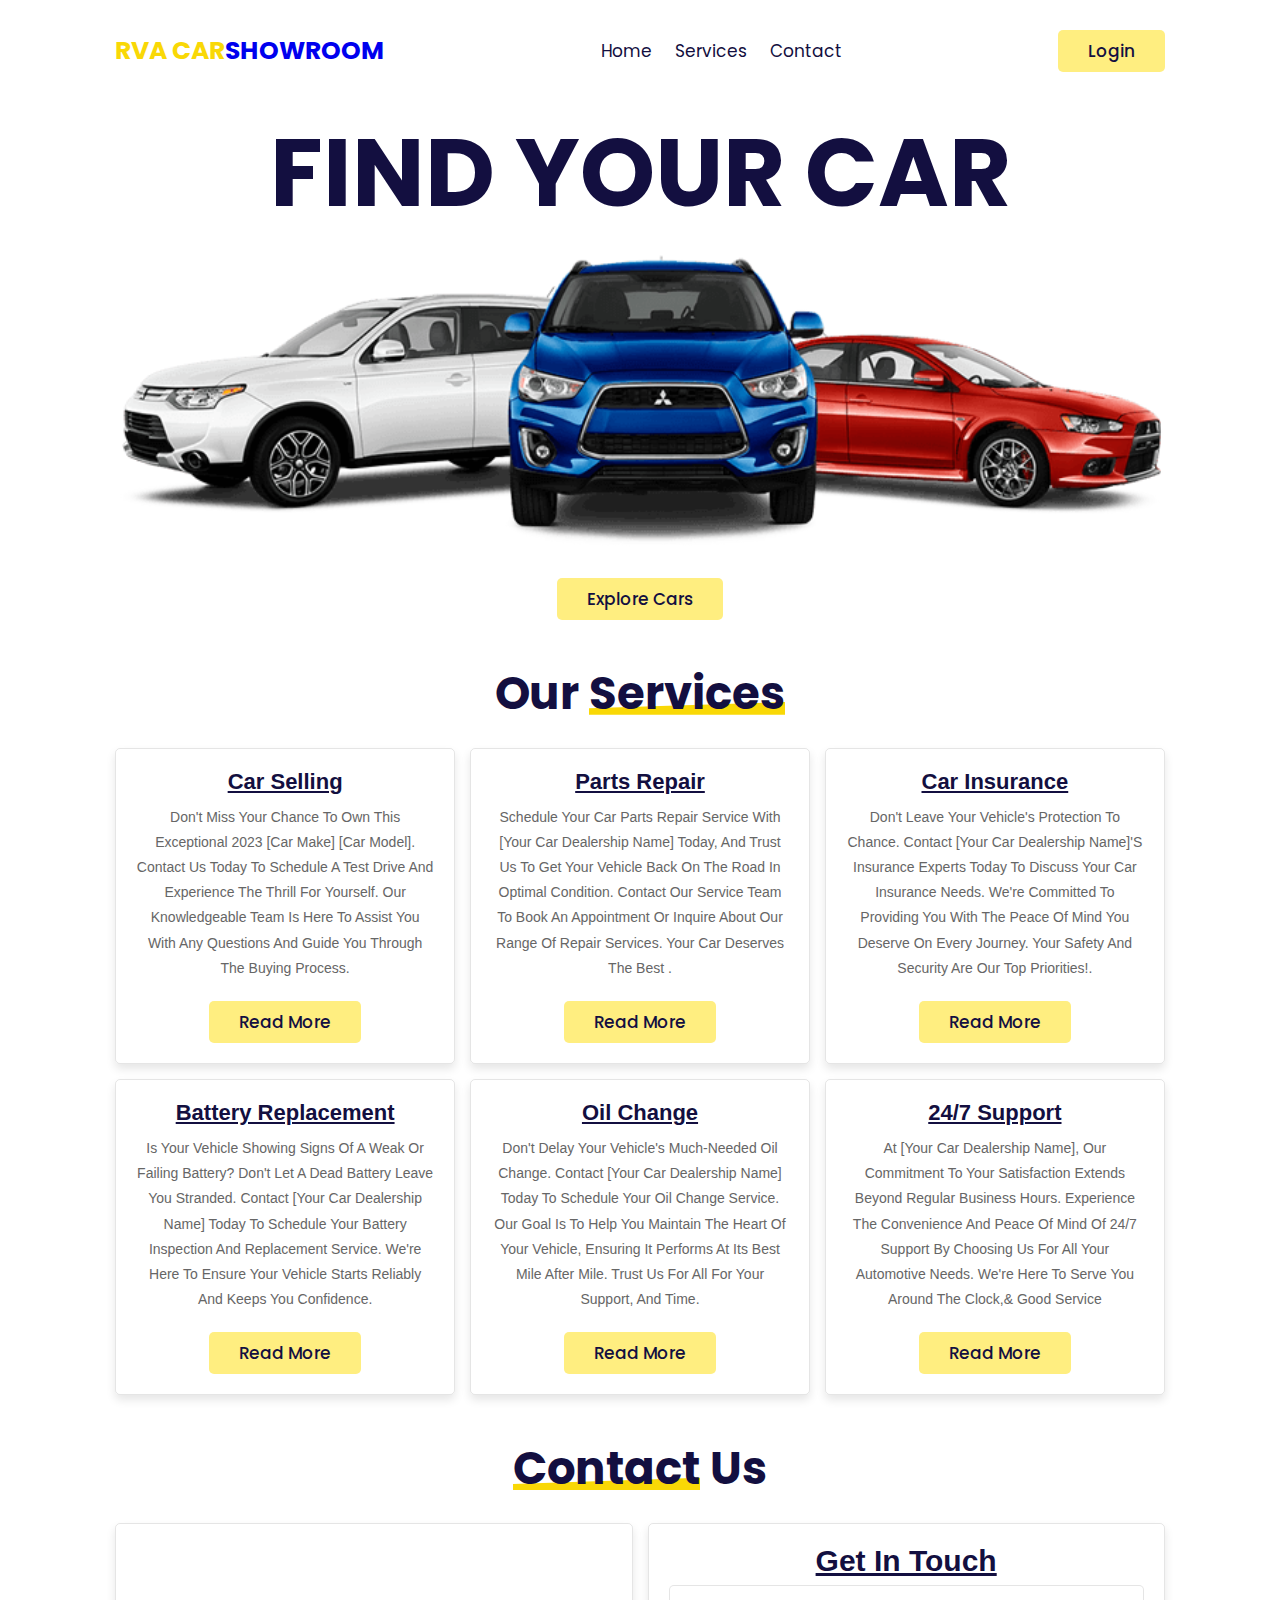
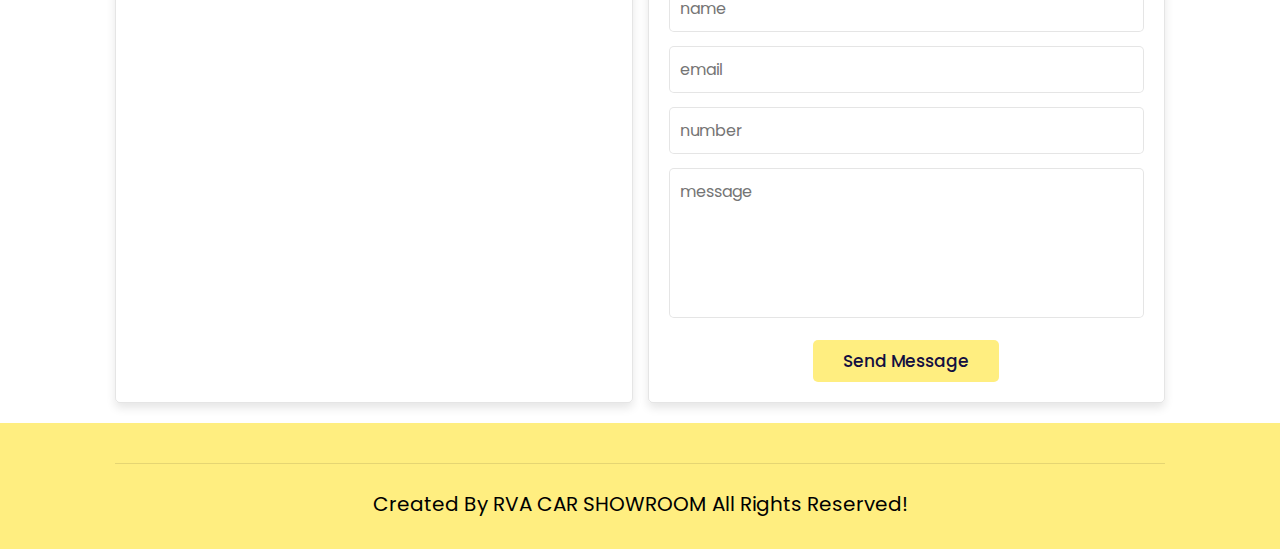
<file: src/main/webapp/index.html>
<!DOCTYPE html>
<html lang="en">
<head>
    <meta charset="UTF-8">
    <meta name="viewport" content="width=device-width, initial-scale=1.0">
    <title>RVA SHOW ROOM</title>

    <link rel="stylesheet" href="https://cdn.jsdelivr.net/npm/swiper@10/swiper-bundle.min.css"/>

    <link rel="stylesheet" href="https://cdnjs.cloudflare.com/ajax/libs/font-awesome/6.4.2/css/all.min.css" integrity="sha512-z3gLpd7yknf1YoNbCzqRKc4qyor8gaKU1qmn+CShxbuBusANI9QpRohGBreCFkKxLhei6S9CQXFEbbKuqLg0DA==" crossorigin="anonymous" referrerpolicy="no-referrer" />
    
    <link rel="stylesheet" href="index.css">

</head>
<body>
    <header class="header">
        <div id="menu-btn" class="fas fa-bars"></div>
        <a href="index.html" class="logo"> <span>RVA CAR</span>SHOWROOM</a>
        <nav class="navbar">
            <a href="#home">Home</a>
            <a href="#services">Services</a>
            <a href="#contact">Contact</a>
        </nav>

       
        <div id="login-btn">
            <button class="btn" id="openModal">Login</button>
        </div>
    
        <!-- The Modal -->
        <div id="loginModal" class="modal">
            <div class="modal-content">
                <span class="close">&times;</span>
                <h2>Select Login Type</h2>
                <button class="btn" id="userLogin">User Login</button>
                <button class="btn" id="sellerLogin">Seller Login</button>
            </div>
        </div>
    
        <script>
            // Get the modal
            var modal = document.getElementById("loginModal");
    
            // Get the button that opens the modal
            var btn = document.getElementById("openModal");
    
            // Get the <span> element that closes the modal
            var span = document.getElementsByClassName("close")[0];
    
            // When the user clicks the button, open the modal 
            btn.onclick = function() {
                modal.style.display = "block";
            }
    
            // When the user clicks on <span> (x), close the modal
            span.onclick = function() {
                modal.style.display = "none";
            }
    
            // When the user clicks anywhere outside of the modal, close it
            window.onclick = function(event) {
                if (event.target == modal) {
                    modal.style.display = "none";
                }
            }
    
            // Add event listeners for the login buttons
            document.getElementById("userLogin").onclick = function() {
                window.location.href = "userlogin.jsf"; // Replace with the actual user login page URL
            }
    
            document.getElementById("sellerLogin").onclick = function() {
                window.location.href = "sellerlogin.jsf"; // Replace with the actual seller login page URL
            }
        </script>
    </header>

    <section class="home" id="home">
        <h1 class="home-parallax" data-speed="-2">Find your car</h1>
        <img class="home-parallax" data-speed="5" src="car-inventory.png" alt="">
        <a href="userlogin.jsf" class="btn home-parallax" data-speed="7">Explore cars</a>
    </section>

    
    
    <section class="services" id="services">
        <h1 class="heading"> Our <span> Services </span></h1>
        <div class="box-container">
            <div class="box">
                <i class="fas fa-car"></i>
                <h3>Car Selling</h3>
                <p>Don't miss your chance to own this exceptional 2023 [Car Make] [Car Model]. Contact us today to schedule a test drive and experience the thrill for yourself. Our knowledgeable team is here to assist you with any questions and guide you through the buying process. </p>
                <a href="" class="btn">Read more</a>
            </div>

            <div class="box">
                <i class="fas fa-tools"></i>
                <h3>Parts Repair</h3>
                <p>Schedule your car parts repair service with [Your Car Dealership Name] today, and trust us to get your vehicle back on the road in optimal condition. Contact our service team to book an appointment or inquire about our range of repair services. Your car deserves the best .</p>
                <a href="#" class="btn">Read more</a>
            </div>

            <div class="box">
                <i class="fas fa-car-crash"></i>
                <h3>Car Insurance</h3>
                <p>Don't leave your vehicle's protection to chance. Contact [Your Car Dealership Name]'s insurance experts today to discuss your car insurance needs. We're committed to providing you with the peace of mind you deserve on every journey. Your safety and security are our top priorities!.</p>
                <a href="#" class="btn">Read more</a>
            </div>

            <div class="box">
                <i class="fas fa-car-battery"></i>
                <h3>Battery Replacement</h3>
                <p>Is your vehicle showing signs of a weak or failing battery? Don't let a dead battery leave you stranded. Contact [Your Car Dealership Name] today to schedule your battery inspection and replacement service. We're here to ensure your vehicle starts reliably and keeps you confidence.</p>
                <a href="#" class="btn">Read more</a>
            </div>

            <div class="box">
                <i class="fas fa-gas-pump"></i>
                <h3>Oil Change</h3>
                <p>Don't delay your vehicle's much-needed oil change. Contact [Your Car Dealership Name] today to schedule your oil change service. Our goal is to help you maintain the heart of your vehicle, ensuring it performs at its best mile after mile. Trust us for all for your support, and time.</p>
                <a href="#" class="btn">Read more</a>
            </div>


            <div class="box">
                <i class="fas fa-headset"></i>
                <h3>24/7 Support </h3>
                <p>At [Your Car Dealership Name], our commitment to your satisfaction extends beyond regular business hours. Experience the convenience and peace of mind of 24/7 support by choosing us for all your automotive needs. We're here to serve you around the clock,& good service</p>
                <a href="#" class="btn">Read more</a>
            </div>
        </div>
    </section>

   <section class="contact" id="contact">

   <h1 class="heading"> <span>Contact</span> us</h1>


   <div class="row">

    <iframe class="map" src="https://www.google.com/maps/embed?pb=!1m18!1m12!1m3!1d30278.13710417882!2d73.80464134611223!3d18.44887904868683!2m3!1f0!2f0!3f0!3m2!1i1024!2i768!4f13.1!3m3!1m2!1s0x3bc2953f2263c307%3A0x79aeb881437adebd!2sNarhe%2C%20Pune%2C%20Maharashtra!5e0!3m2!1sen!2sin!4v1696148636481!5m2!1sen!2sin" allowfullscreen="" loading="lazy" referrerpolicy="no-referrer-when-downgrade"></iframe>

    <form action="">
        <h3>Get in touch</h3>
        <input type="text" placeholder="name" class="box">
        <input type="email" placeholder="email" class="box">
        <input type="number" placeholder="number" class="box">
        <textarea placeholder="message" class="box" cols="30" rows="10"></textarea>
        <input type="submit" value="send message" class="btn">
    </form>

   </div>
   </section>

   <section class="footer">
     <div class="credit"> Created by RVA CAR SHOWROOM all rights reserved!</div>
   </section>







     
<script src="https://cdn.jsdelivr.net/npm/swiper@10/swiper-bundle.min.js"></script>

    <script src="script.js"></script>
</body>
</html>
</file>
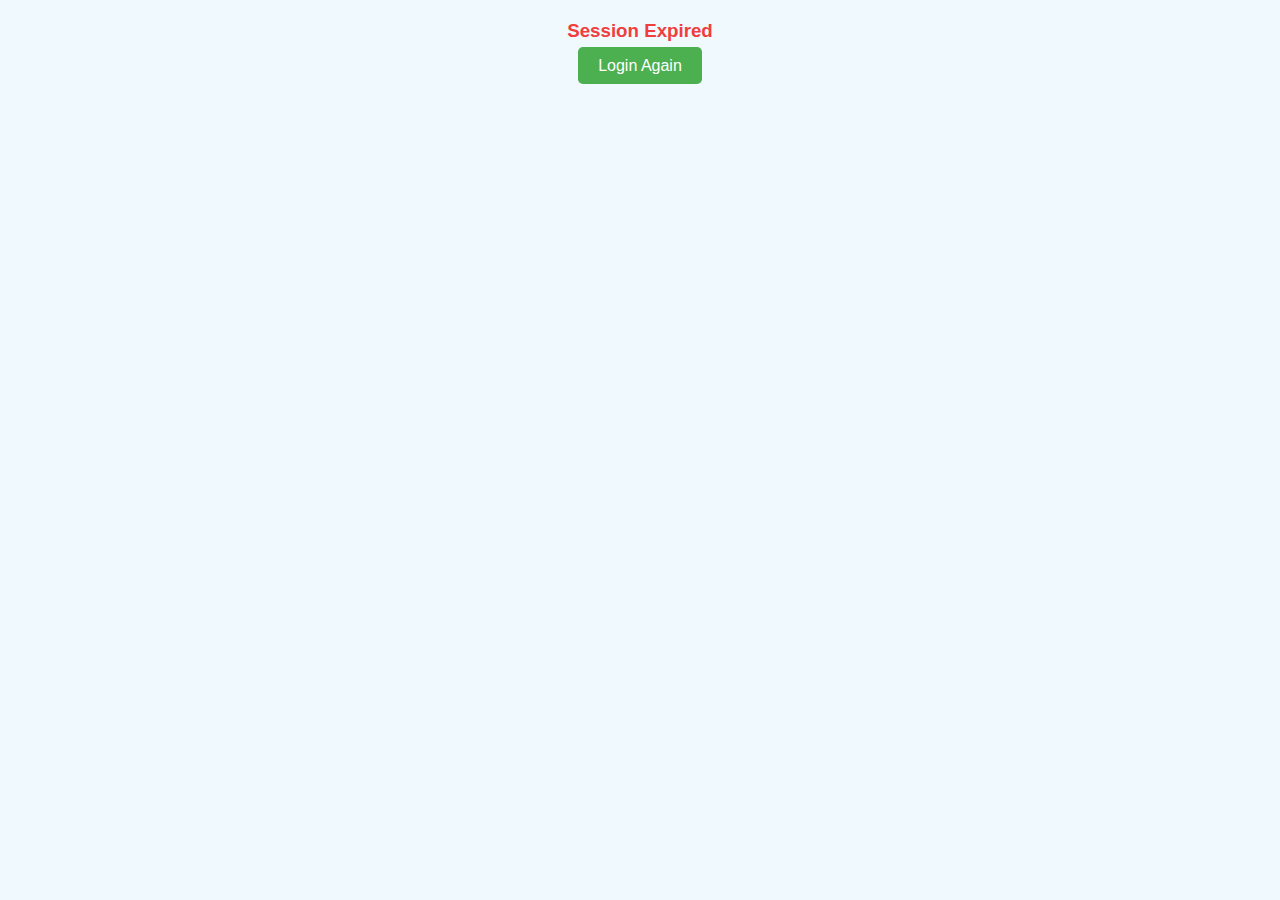
<file: src/main/webapp/sellersessionexpiry.html>
<!DOCTYPE html>
<html>
<head>
  <title>Session expiry</title>
  <style>
    body {
      background-color: #f0f9fe; /* Light blue background */
      font-family: Arial, sans-serif;
      text-align: center; /* Center the content */
      margin: 20px; /* Add some margin for spacing */
    }
    h3 {
      color: #f03e3e; /* Red text for error message */
      margin-bottom: 15px; /* Add space between heading and link */
    }
    a {
      background-color: #4CAF50; /* Green button color */
      color: white;
      padding: 10px 20px; /* Adjust padding for button size */
      text-decoration: none; /* Remove underline */
      border: none;
      border-radius: 5px; /* Rounded corners for a cleaner look */
      cursor: pointer; /* Change cursor on hover for better UX */
    }
    a:hover {
      background-color: #45a049; /* Darker green on hover */
    }
  </style>
</head>
<body>
  <h3>Session Expired</h3>
  <a href="sellerlogin.jsf">Login Again</a>
</body>
</html>
</file>
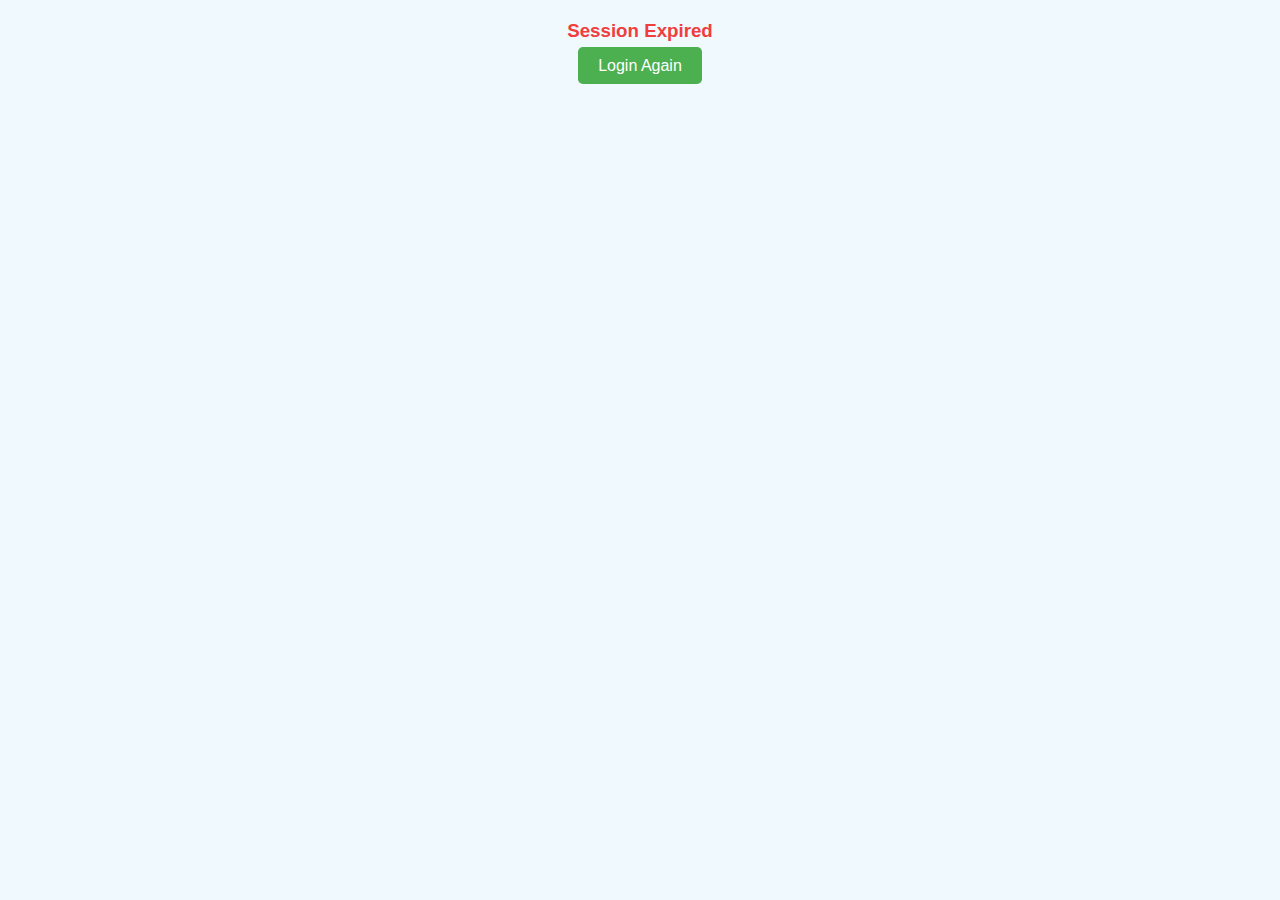
<file: src/main/webapp/usersessionexpiry.html>
<!DOCTYPE html>
<html>
<head>
  <title>Session expiry</title>
  <style>
    body {
      background-color: #f0f9fe; /* Light blue background */
      font-family: Arial, sans-serif;
      text-align: center; /* Center the content */
      margin: 20px; /* Add some margin for spacing */
    }
    h3 {
      color: #f03e3e; /* Red text for error message */
      margin-bottom: 15px; /* Add space between heading and link */
    }
    a {
      background-color: #4CAF50; /* Green button color */
      color: white;
      padding: 10px 20px; /* Adjust padding for button size */
      text-decoration: none; /* Remove underline */
      border: none;
      border-radius: 5px; /* Rounded corners for a cleaner look */
      cursor: pointer; /* Change cursor on hover for better UX */
    }
    a:hover {
      background-color: #45a049; /* Darker green on hover */
    }
  </style>
</head>
<body>
  <h3>Session Expired</h3>
  <a href="userlogin.jsf">Login Again</a>
</body>
</html>
</file>
<file: src/main/webapp/index.css>
@import url('https://fonts.googleapis.com/css2?family=Poppins:wght@100;300;400;500;600&display=swap');
 

:root{
    --yellow: #f9d806;
    --light-yellow:#ffee80;
    --black:#130f40;
    --light-color:#666;
    --border: .1rem solid rgba(0,0,0,.1);
    --box-shadow:0 .5rem 1rem rgba(0,0,0,.1); 
}


 *{
    font-family: 'Poppins', sans-serif;
    margin:0;
    padding: 0;
    box-sizing: border-box;
    outline: none;
    border: none;
    text-decoration: none;
    text-transform: capitalize;
    transition: all .2s linear; 
 }
 
 html{
    font-size: 62.5%;
    overflow-x: hidden;
    scroll-padding-top: 7rem;
    scroll-behavior: smooth;
 }

 section{
    padding: 2rem 9%;
 }

 .heading{
    text-align: center;
    padding-bottom: 2rem;
    font-size: 4.5rem;
    color: var(--black);
 }

 .heading span{
    position: relative;
    z-index: 0;
 }

 .heading span::before{
    content: '';
    position: absolute;
    bottom:1rem;
    left: 0;
    height: 100%;
    width: 100%;
    z-index: -1;
    background: var(--yellow);
    clip-path: polygon(0 90%, 100% 80%, 100% 100%, 0% 100%);
 }

 .btn{
    display: inline-block;
    margin-top: 1rem;
    border-radius: .5rem;
    background: var(--light-yellow);
    color: var(--black);
    font-weight: 500;
    font-size: 1.7rem;
    cursor: pointer;
    padding: .8rem 3rem;
 }

 .btn:hover{
    background: var(--yellow);
 }

 .header{
    position: fixed;
    top: 0;
    left: 0;
    right: 0;
    z-index: 999;
    background: #fff;
    display: flex;
    align-items: center;
    justify-content: space-between;
    padding: 3rem 9%;
 }
  
.header .logo{
    font-size: 2.5rem;
    font-weight: bolder;
} 

.header .logo span{
      color:var(--yellow);
}

.header .navbar a{
    font-size: 1.7rem;
    margin:0 1rem; 
    color: var(--black);
}

.header .navbar a:hover{
    color:var(--yellow);
}

.header .btn{
    margin-top: 0;
}

.header #login-btn i{
    font-size: 2.5rem;
    color: var(--light-color);
    cursor: pointer;
    display: none;
}

#menu-btn{
    font-size: 2.5rem;
    color: var(--light-color);
    cursor: pointer;
    display: none;
}


.header.active{
    box-shadow: var(--box-shadow);
    padding: 2rem 9%;
}

.login-form-container{
    position: fixed;
    top: -105%;
    left: 0;
    z-index: 1000;
    height: 100%;
    width: 100%;
    background: rgba(255,255,255,.9);
    display: flex;
    align-items: center;
    justify-content: center;
    opacity: 0;
}

.login-form-container.active{
    top: 0;
    opacity: 1;
}

.login-form-container form{
    padding: 2rem;
    margin: 2rem;
    border-radius: .5rem;
    box-shadow: var(--box-shadow);
    background: #fff;
    background: var(--border);
    text-align: center;
    width: 40rem;
}

.login-form-container form .buttons{
    display: flex;
    align-items: center;
    gap: 1rem;
}

.login-form-container form .btn{
    display:block;
    width: 100%;
    margin:.5rem 0;
}

.login-form-container form h3{
    color: var(--black);
    font-size: 2.5rem;
    padding-bottom: 1rem;
    text-transform: uppercase;
}

.login-form-container form .box{
    margin:.7rem 0;
    width: 100%;
    text-transform: none;
    color: var(--black);
    font-size: 1.6rem;
    padding: 1rem 1.2rem;
    border: var(--border);
    border-radius: .5rem;
}


.login-form-container form p{
    padding: 1rem 0;
    font-size: 1.5rem;
    color: var(--light-color);
}

.login-form-container form p a{
    color: var(--yellow);
    text-decoration: underline;
}

.login-form-container #close-login-form{
    position: absolute;
    top: 1.5rem;
    right: 2.5rem;
    font-size: 5rem;
    color: var(--black);
    cursor: pointer;
}

.home{
    padding-top: 10rem;
    text-align: center;
    overflow-x: hidden;
}

.home h1{
    font-size: 7.5vw;
    text-transform: uppercase;
    color: var(--black);
    right: 2rem;
}

.home img{
    width: 100%;
    margin: 1rem 0;
}

.icons-container{
    padding-top: 5rem;
    padding-bottom: 5rem;
    display: grid;
    grid-template-columns: repeat(auto-fit, minmax(25rem, 1fr));
    gap: 1.5rem;
    background: #eee;
}

.icons-container .icons{
    display: flex;
    align-items: center;
    gap: 1.5rem;
    padding: 2.5rem;
    background: #fff;
    box-shadow: var(--box-shadow);
    border-radius: .5rem;
}

.icons-container .icons i{
    height: 6rem;
    width: 6rem;
    line-height: 6rem;
    font-size: 2.5rem;
    border-radius: 50%;
    background: #eee;
    color: var(--black);
    text-align: center;
}

.icons-container .icons .content h3{
    color: var(--yellow);
    font-size: 2.5rem;
}
.icons-container .icons .content p{
    color: var(--light-color);
  
    font-size: 1.5rem;
}

.icons-container .icons:hover{
    background: var(--black);
}

.icons-container .icons:hover i{
    background: var(--yellow);
}

.icons-container .icons:hover .content h3{
    color: #fff;
}

.icons-container .icons:hover .content p{
    color: #eee;
}

.vehicles .vehicles-slider{
    padding-bottom: 5rem;
}

.vehicles .vehicles-slider .box{
    text-align: center;
}

.vehicles .vehicles-slider .box img{
    width: 100%;
    opacity: .5;
    transform: scale(.8);
}
.vehicles .vehicles-slider .box .content{
    transform: scale(0);
    padding-top: 1rem;
}

.vehicles .vehicles-slider .swiper-slide-active img{
    opacity: 1;
    transform: scale(1);
}

.vehicles .vehicles-slider .swiper-slide-active .content{
    transform: scale(1);
}

.vehicles .vehicles-slider .box .content h3{
    font-size: 2.5rem;
    color: var(--black);
}

.vehicles .vehicles-slider .box .content .price{
    font-size: 2.5rem;
    color: var(--yellow);
    padding: 1rem 0;
    font-weight: bolder;
}

.vehicles .vehicles-slider .box .content .span{
    font-size: 1.7rem;
    color: var(--light-color);
    padding: 1rem 0;
    font-weight: normal;
}

.vehicles .vehicles-slider .box .content p{
    font-size: 1.6rem;
    padding: 1rem;
    padding-top: 1.5rem;
    border-top: var(--border);
    color:var(--light-color);
}

.vehicles .vehicles-slider .box .content p span{
    color: var(--yellow);
    font-size: .8rem;
    padding:0 .5rem;
}

.swiper-pagination-bullet-active{
    background: var(--yellow);
}

.services .box-container{
    display: grid;
    grid-template-columns: repeat(auto-fit, minmax(30rem, 1fr));
    gap:1.5rem;
}

.services .box-container .box{
    text-align: center;
    padding:2rem;
    border-radius: .5rem;
    box-shadow: var(--box-shadow);
    border:var(--border);
}

.services .box-container .box i{
    height: 6rem;
    width: 6rem;
    line-height: 6rem;
    font-size: 2.5rem;
    color: var(--black);
    background: var(--yellow);
    border-radius: 50%;
    margin-bottom: 1rem;
}

.services .box-container .box h3{
    color: var(--black);
    font-size: 2.2rem;
}

.services .box-container .box p{
    color: var(--light-color);
    font-size: 1.4rem;
    padding: 1rem 0;
    line-height: 1.8;
}

.services .box-container .box:hover{
    background: var(--black);

}

.services .box-container .box:hover h3{
    color: #fff;
}

.services .box-container .box:hover p{
    color: #eee;
}

.featured .featured-slider{
    padding:1rem;
    padding-bottom: 4rem;
}

.featured .featured-slider .box{
    text-align: center;
    padding:2rem;
    box-shadow: var(--box-shadow);
    border:var(--border);
    border-radius: .5rem;
}

.featured .featured-slider .box img{
   /* height: 13rem;*/
   width: 100%;
   padding:2rem;
}

.featured .featured-slider .box:hover img{
    transform: scale(.9);
}

.featured .featured-slider .box h3{
    font-size: 2.2rem;
    color:var(--black);
}

.featured .featured-slider .box .stars{
    padding:1rem 0;
}

.featured .featured-slider .box .stars i{
    font-size: 1.7rem;
    color:var(--yellow);
}

.featured .featured-slider .box .price{
    font-size: 2.5rem;
    color:var(--black);
}

.newsletter{
    padding:6rem 2rem;
    text-align: center;
    background: url(webpage1.jpg) no-repeat;
    background-position: center;
    background-size: cover;
}

.newsletter h3{
    color: rgb(9, 6, 186);
    font-size: 3rem;
    font-weight: bolder;
    opacity: 9;
}

.newsletter p{
    color:white;
    font-size: 1.5rem;
    padding:1rem 0;
}

.newsletter form{
    margin:1rem auto;
    max-width: 60rem;
    height:5rem;
    display: flex;
    box-shadow: var(--box-shadow);
    overflow: hidden;
    border-radius: 5rem;
}

.newsletter form input[type="email"]{
    height: 100%;
    width: 100%;
    font-size: 1.6rem;
    color: var(--black);
    text-transform: none;
    padding:0.9rem;
}

.newsletter form input[type="submit"]{
    height: 100%;
    width: 17rem;
    font-size: 1.7rem;
    color: var(--black);
    background: var(--light-yellow);
    cursor: pointer;
}

.newsletter form input[type="submit"]:hover{
    background: var(--yellow);
}

.reviews .reviews-slider{
    padding-bottom: 3rem;
}
.reviews .reviews-slider .box{
    padding:2rem;
    margin:2rem 0;
    text-align: center;
   opacity: .4;
    transform: scale(.9);
}

.reviews .reviews-slider .swiper-slide-active{
    opacity: 1;
    transform: scale(1);
    box-shadow: var(--box-shadow);
    border: var(--border);
}

.reviews .reviews-slider .box img{
    height:7rem;
    width:7rem;
    border-radius: 50%;
    margin-bottom: 1rem;
}

.reviews .reviews-slider .box .content p{
    font-size: 1.5rem;
    color:var(--light-color);
    padding:1rem 0;
}

.reviews .reviews-slider .box .content h3{
    font-size: 2.2rem;
    color:var(--black);
    padding-bottom: .5rem;
}
.reviews .reviews-slider .box .content .stars i{
    font-size: 1.7rem;
    color:var(--yellow);
}

.contact .row{
    display: flex;
    flex-wrap: wrap;
    gap:1.5rem;
}

.contact .row .map{
    flex:1 1 42rem;
    width:100%;
    padding:2rem;
    border:var(--border);
    border-radius: .5rem;
    box-shadow: var(--box-shadow);
}

.contact .row form{
    flex:1 1 42rem;
    padding:2rem;
    border:var(--border);
    border-radius: .5rem;
    box-shadow: var(--box-shadow);
    text-align: center;
}

.contact .row form h3{
    font-size: 3rem;
    color: var(--black);
}

.contact .row form .box{
    margin:.7rem 0;
    width:100%;
    border:100%;
    border:var(--border);
    padding:1rem;
    font-size: 1.6rem;
    color: var(--black);
    text-transform: none;
    border-radius: .5rem;
}

.contact .row form textarea{
    height: 15rem;
    resize: none;
}

.footer{
    background: var(--light-yellow);
}

.footer .box-container{
    display: grid;
    grid-template-columns: repeat(auto-fit, minmax(25rem, 1fr));
    gap:1.5rem;
}

.footer .box-container .box h3{
     color: var(--black);
     font-size: 2.2rem;
     padding:1rem 0;
}

.footer .box-container .box a{
    color: var(--light-color);
    font-size: 1.4rem;
    display: block;
    padding:1rem 0;
}

.footer .box-container .box a i{
    padding-right: .5rem;
    color: var(--black);
}

.footer .box-container .box a:hover i{
    padding-right: 2rem;
}
.footer .credit{
    text-align: center;
    border-top: var(--border);
    padding:1rem;
    padding-top: 2.5rem;
    margin-top: 2rem;
    font-size: 2rem;
}






















@media(max-width:991px){
     
 html{
    font-size: 55%;
 }

 .header{
    padding: 2rem;
 }

 .header.active{
    padding: 2rem;
}
section{
    padding: 2rem;
 }

}

@media(max-width:768px){
    #menu-btn{
        display: block;
    }

    #menu-btn.fa-times{
        transform: rotate(180deg);
    }
    
    .header #login-btn i{
        display: block;
    }

    .header #login-btn .btn{
        display: none;
    }

    .header .navbar{
        position: absolute;
        top: 99%;  
        left: 0;
        right: 0;
        background: #fff;
        border-top: var(--border);
        clip-path: polygon(0 0, 100% 0, 100% 0,0 0);
    }

    .header .navbar.active{
        clip-path: polygon(0 0, 100% 0, 100% 100%, 0% 100%);
    }
     .header .navbar a{
        display: block;
        margin: 2rem;
        font-size: 2rem;
     }

}

@media(max-width:450px){
    html{
        font-size: 50%;
     }

     .heading{
        font-size: 3rem;
     }
}


.modal {
    display: none; 
    position: fixed; 
    z-index: 1; 
    left: 0;
    top: 0;
    width: 100%; 
    height: 100%; 
    overflow: auto; 
    background-color: rgb(0,0,0); 
    background-color: rgba(0,0,0,0.4); 
    padding-top: 60px; 
}

.modal-content {
    background-color: #fefefe;
    margin: 5% auto; 
    padding: 20px;
    border: 1px solid #888;
    width: 80%; 
    max-width: 400px; /* Limit the width of the modal */
    text-align: center; /* Center the text */
}

.close {
    color: #aaa;
    float: right;
    font-size: 28px;
    font-weight: bold;
}

.close:hover,
.close:focus {
    color: black;
    text-decoration: none;
    cursor: pointer;
}

.container {
    width: 80%;
    margin: 0 auto;
}

h3 {
    font-family: Arial, sans-serif;
    text-align: center;
    text-decoration: underline;
}

p {
    font-family: Arial, sans-serif;
    text-align: center;
}

.grid-container {
    display: grid;
    grid-template-columns: repeat(auto-fill, minmax(200px, 1fr));
    gap: 20px;
}

.grid-item {
    border: 1px solid #ddd;
    padding: 10px;
    text-align: center;
}

.grid-item h4 {
    margin: 10px 0;
}

.car-image {
    width: 100%;
    height: auto;
    margin: 10px 0;
}

.action-links h:form {
    display: inline;
}
</file>
